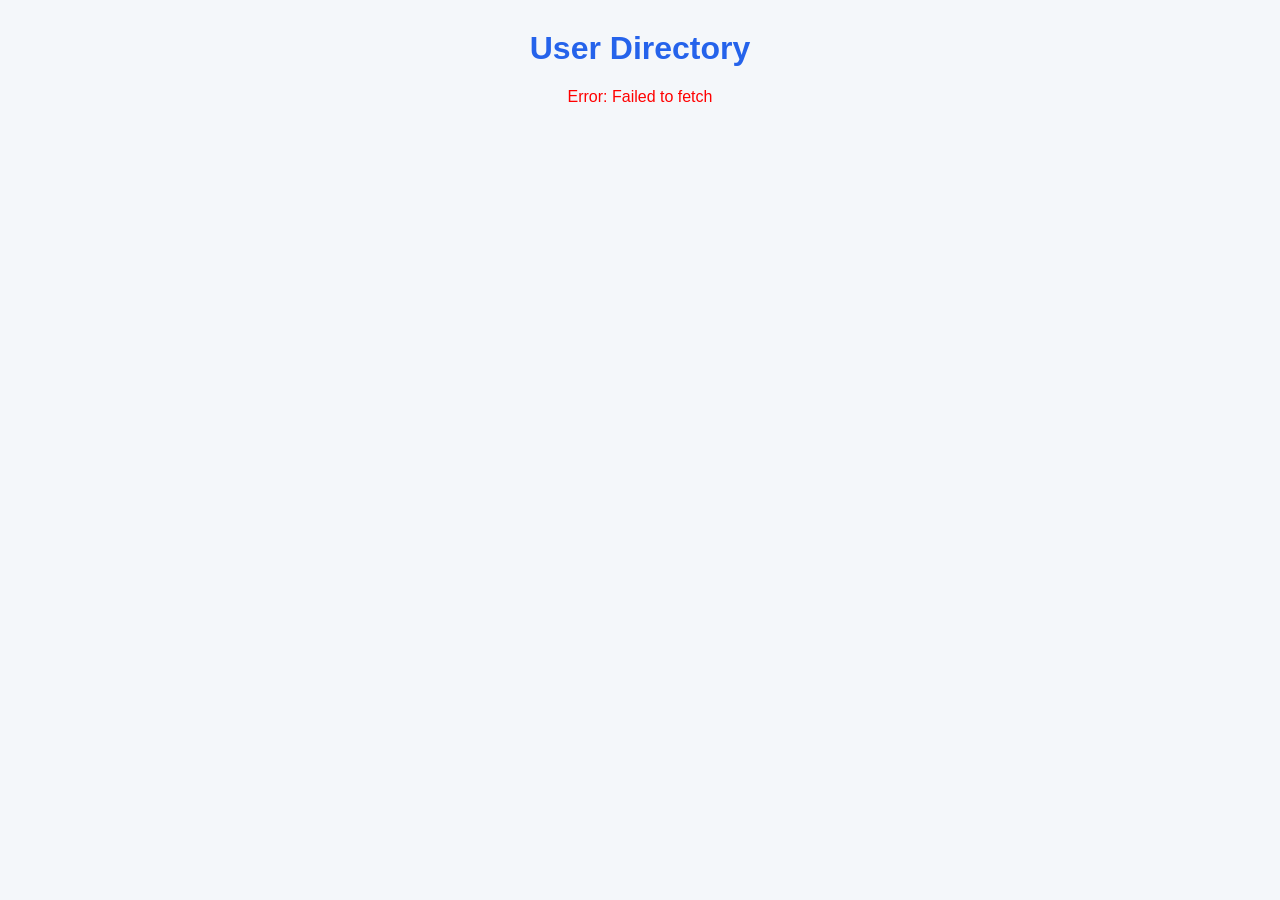
<file: Day4/day4_3/index.html>
<!DOCTYPE html>
<html lang="en">
<head>
    <meta charset="UTF-8">
    <meta name="viewport" content="width=device-width, initial-scale=1.0">
    <title>User Directory</title>
    <link rel="stylesheet" href="style.css">
    <script src="script.js" defer></script>
</head>
<body>
    <h1>User Directory</h1>

    <p id="loading">Loading users...</p>
    <p id="error"></p>

    <div id="user-list"></div>
</body>
</html>
</file>
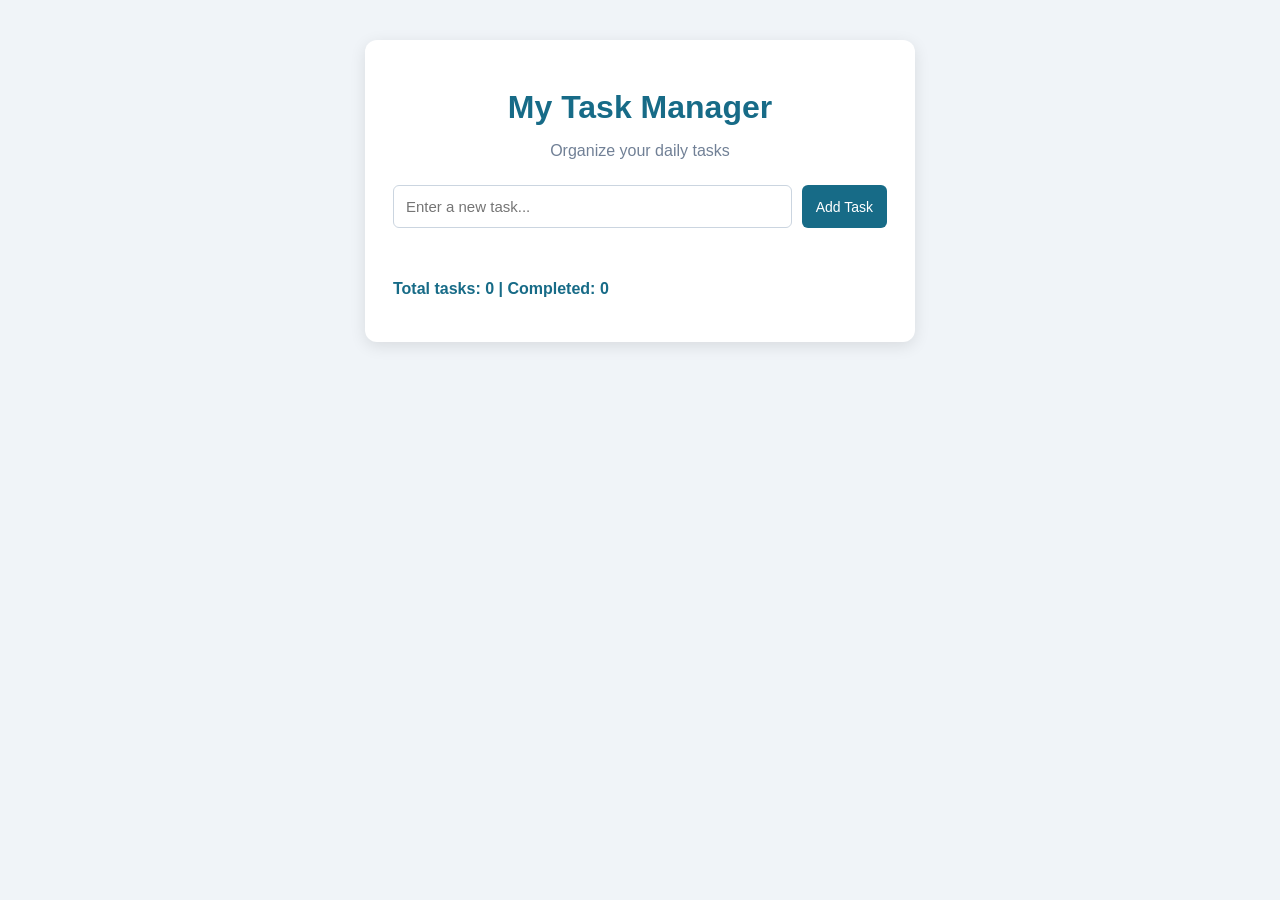
<file: Day5/task_manager/index.html>
<!DOCTYPE html>
<html lang="en">
<head>
    <meta charset="UTF-8">
    <meta name="viewport" content="width=device-width, initial-scale=1.0">
    <title>Persistent Task Manager</title>
    <link rel="stylesheet" href="style.css">
    <script src="script.js" defer></script>
</head>
<body>

    <div class="container">
        <h1>My Task Manager</h1>
        <p class="subtitle">Organize your daily tasks</p>

        <div class="task-input">
            <input
                type="text"
                id="taskInput"
                placeholder="Enter a new task..."
                aria-label="New task"
            >
            <button id="addButton">Add Task</button>
        </div>

        <p id="message" aria-live="polite"></p>

        <ul id="taskList"></ul>

        <p id="taskCount">Total tasks: 0</p>
    </div>

</body>
</html>
</file>
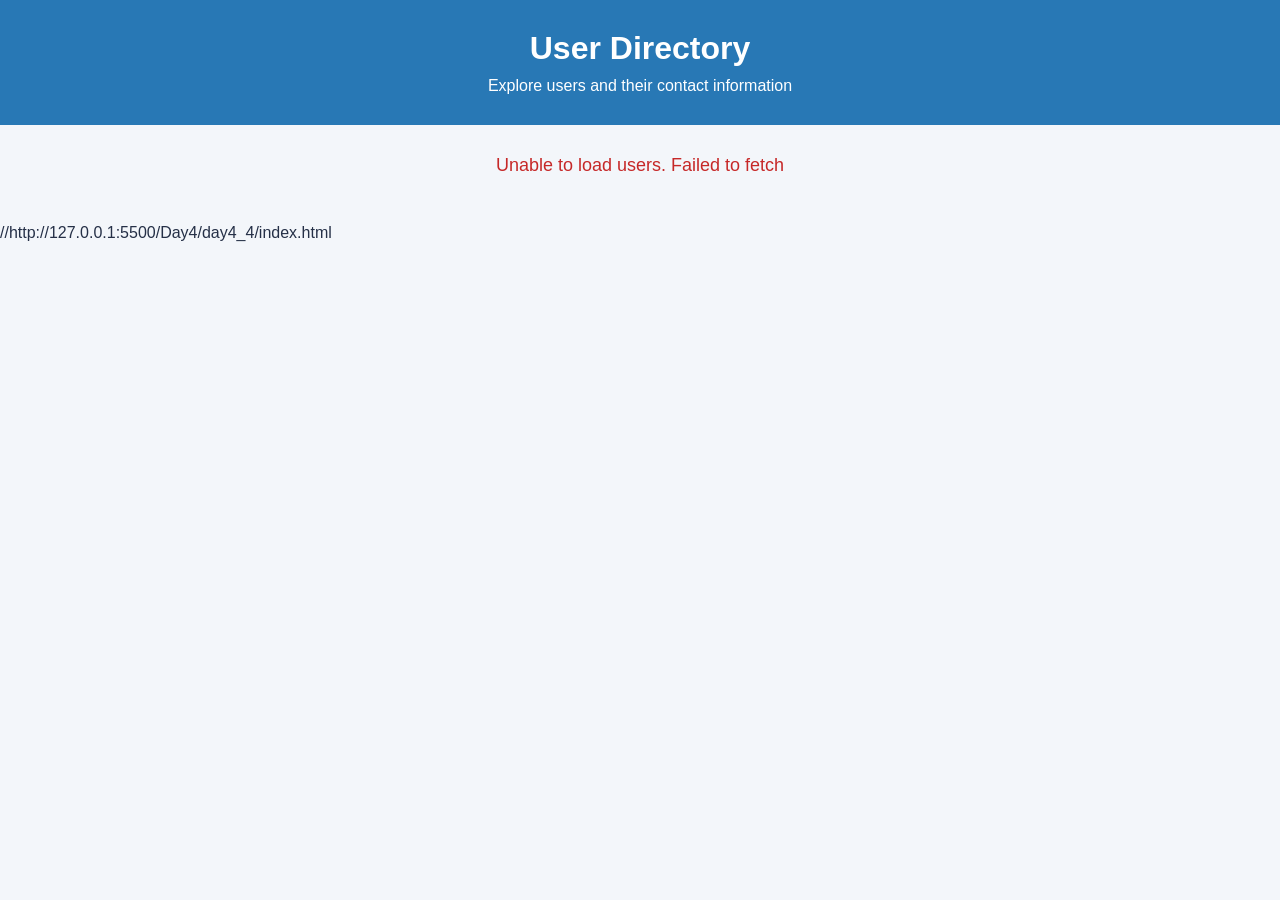
<file: Day4/day4_4/user_directory/index.html>
<!DOCTYPE html>
<html lang="en">
<head>
  <meta charset="UTF-8">
  <meta name="viewport" content="width=device-width, initial-scale=1.0">
  <title>API User Directory</title>
  <link rel="stylesheet" href="style.css">
  <script type="module" src="app.js"></script>
</head>
<body>
  <header>
    <h1>User Directory</h1>
    <p>Explore users and their contact information</p>
  </header>

  <main>
    <p id="status" role="status" aria-live="polite">Loading users...</p>
    <section id="user-list" class="user-list" aria-label="Users"></section>
  </main>
</body>
</html>
//http://127.0.0.1:5500/Day4/day4_4/index.html
</file>
<file: Day4/day4_3/style.css>
body {
    font-family: Arial, sans-serif;
    margin: 30px;
    background-color: #f4f7fa;
}

h1 {
    text-align: center;
    color: #2563eb;
}

#user-list {
    display: grid;
    grid-template-columns: repeat(auto-fit, minmax(250px, 1fr));
    gap: 16px;
}

.user-card {
    background-color: white;
    padding: 18px;
    border-radius: 10px;
    box-shadow: 0 2px 8px #00000015;
}

.user-card h3 {
    color: #1d4ed8;
}

.user-card p {
    overflow-wrap: anywhere;
}

#loading {
    text-align: center;
}

#error {
    color: red;
    text-align: center;
}
</file>
<file: Day5/task_manager/style.css>
* {
    box-sizing: border-box;
}

body {
    font-family: Arial, sans-serif;
    background: #f0f4f8;
    margin: 0;
    padding: 40px 16px;
    color: #263238;
}

.container {
    max-width: 550px;
    margin: 0 auto;
    padding: 28px;
    background: white;
    border-radius: 12px;
    box-shadow: 0 4px 16px rgba(0, 0, 0, 0.1);
}

h1 {
    text-align: center;
    color: #176b87;
    margin-bottom: 8px;
}

.subtitle {
    text-align: center;
    color: #718096;
    margin-bottom: 25px;
}

.task-input {
    display: flex;
    gap: 10px;
}

#taskInput {
    flex: 1;
    min-width: 0;
    padding: 12px;
    border: 1px solid #cbd5e0;
    border-radius: 6px;
    font-size: 15px;
}

button {
    padding: 10px 14px;
    border: none;
    border-radius: 6px;
    color: white;
    cursor: pointer;
    font-size: 14px;
}

#addButton {
    background: #176b87;
}

#addButton:hover {
    background: #12546b;
}

#taskList {
    list-style: none;
    padding: 0;
    margin-top: 20px;
}

.task-item {
    display: flex;
    align-items: center;
    gap: 10px;
    padding: 12px;
    margin-bottom: 10px;
    background: #f7fafc;
    border: 1px solid #e2e8f0;
    border-radius: 6px;
}

.task-text {
    flex: 1;
    overflow-wrap: anywhere;
}

.completed .task-text {
    text-decoration: line-through;
    color: #718096;
}

.complete-button {
    background: #26946b;
}

.delete-button {
    background: #d64550;
}

#message {
    min-height: 18px;
    color: #d64550;
    font-size: 14px;
}

#taskCount {
    margin-top: 20px;
    color: #176b87;
    font-weight: bold;
}

@media (max-width: 420px) {
    .container {
        padding: 18px;
    }

    .task-input {
        flex-direction: column;
    }

    .task-item {
        flex-wrap: wrap;
    }
}
</file>
<file: Day4/day4_4/user_directory/style.css>
* {
  box-sizing: border-box;
}

body {
  margin: 0;
  font-family: Arial, sans-serif;
  background: #f3f6fa;
  color: #253047;
}

header {
  background: #2878b5;
  color: white;
  text-align: center;
  padding: 30px 15px;
}

header h1 {
  margin: 0 0 10px;
}

header p {
  margin: 0;
}

main {
  max-width: 1100px;
  margin: 30px auto;
  padding: 0 20px;
}

#status {
  text-align: center;
  font-size: 18px;
}

.error {
  color: #c62828;
}

.user-list {
  display: grid;
  grid-template-columns: repeat(auto-fit, minmax(240px, 1fr));
  gap: 20px;
}

.user-card {
  background: white;
  padding: 20px;
  border-radius: 10px;
  box-shadow: 0 3px 10px rgba(0, 0, 0, 0.08);
  overflow-wrap: anywhere;
}

.user-card h2 {
  color: #2878b5;
  font-size: 20px;
  margin-top: 0;
}

.user-card p {
  line-height: 1.6;
  margin-bottom: 8px;
}
</file>
